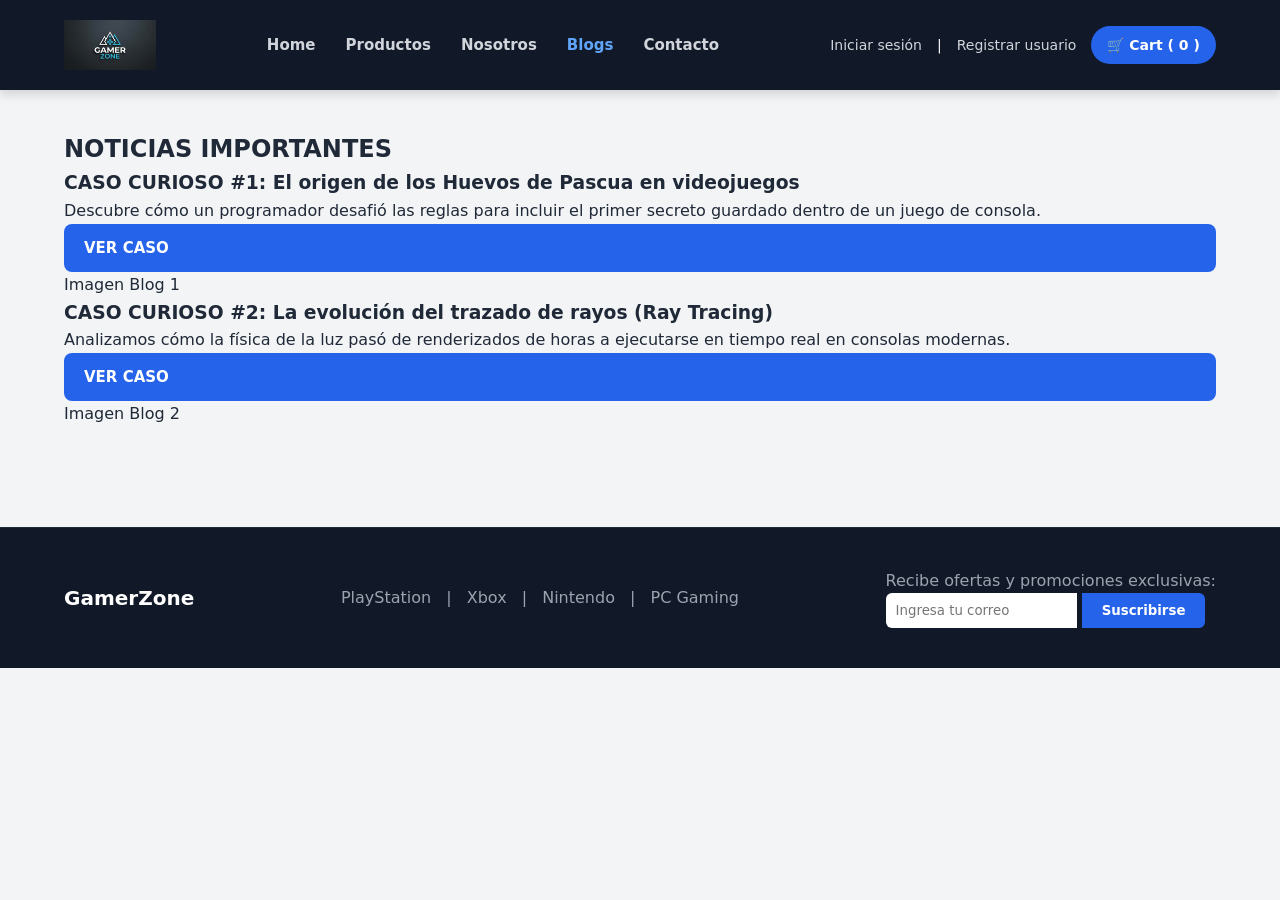
<file: blogs.html>
<!doctype html>
<html lang="es">
  <head>
    <meta charset="UTF-8" />
    <meta name="viewport" content="width=device-width, initial-scale=1.0" />
    <title>Tienda Gamer | Blogs</title>
    <link rel="stylesheet" href="css/base.css">
    <link rel="stylesheet" href="css/header.css">
    <link rel="stylesheet" href="css/botones.css">
    <link rel="stylesheet" href="css/footer.css">

  </head>
  <body>
    <header>
      <div class="logo">
            <a href="index.html">
                <img src="img/gamer zone1.jpg" alt="GamerZone Logo" class="logo-img">
            </a>
        </div>
      <nav>
        <ul class="nav-links">
          <li><a href="index.html">Home</a></li>
          <li><a href="productos.html">Productos</a></li>
          <li><a href="nosotros.html">Nosotros</a></li>
          <li><a href="blogs.html" class="active">Blogs</a></li>
          <li><a href="contacto.html">Contacto</a></li>
        </ul>
      </nav>
      <div class="user-actions">
        <a href="login.html">Iniciar sesión</a> |
        <a href="registro.html">Registrar usuario</a>
        <a href="carrito.html" class="cart-icon"
          >🛒 Cart (<span id="cart-count">0</span>)</a
        >
      </div>
    </header>

    <main>
      <h2>NOTICIAS IMPORTANTES</h2>

      <section class="blog-item">
        <div class="blog-text">
          <h3>
            CASO CURIOSO #1: El origen de los Huevos de Pascua en videojuegos
          </h3>
          <p>
            Descubre cómo un programador desafió las reglas para incluir el
            primer secreto guardado dentro de un juego de consola.
          </p>
          <a href="detalle-blog1.html" class="btn-primary">VER CASO</a>
        </div>
        <div class="blog-img">
          <div class="placeholder-img">Imagen Blog 1</div>
        </div>
      </section>

      <section class="blog-item">
        <div class="blog-text">
          <h3>
            CASO CURIOSO #2: La evolución del trazado de rayos (Ray Tracing)
          </h3>
          <p>
            Analizamos cómo la física de la luz pasó de renderizados de horas a
            ejecutarse en tiempo real en consolas modernas.
          </p>
          <a href="detalle-blog2.html" class="btn-primary">VER CASO</a>
        </div>
        <div class="blog-img">
          <div class="placeholder-img">Imagen Blog 2</div>
        </div>
      </section>
    </main>

<footer>
        <div class="footer-content">
            <div class="footer-logo">GamerZone</div>
            <div class="footer-links">
                <a href="#">PlayStation</a> | 
                <a href="#">Xbox</a> | 
                <a href="#">Nintendo</a> |
                <a href="#">PC Gaming</a>
            </div>
            <div class="footer-newsletter">
                <p>Recibe ofertas y promociones exclusivas:</p>
                <form action="#" onsubmit="return false;">
                    <input type="email" placeholder="Ingresa tu correo">
                    <button type="submit">Suscribirse</button>
                </form>
            </div>
        </div>
    </footer>
    

    <script src="js/productos.js"></script>
    <script src="js/main.js"></script>
  </body>
</html>
</file>
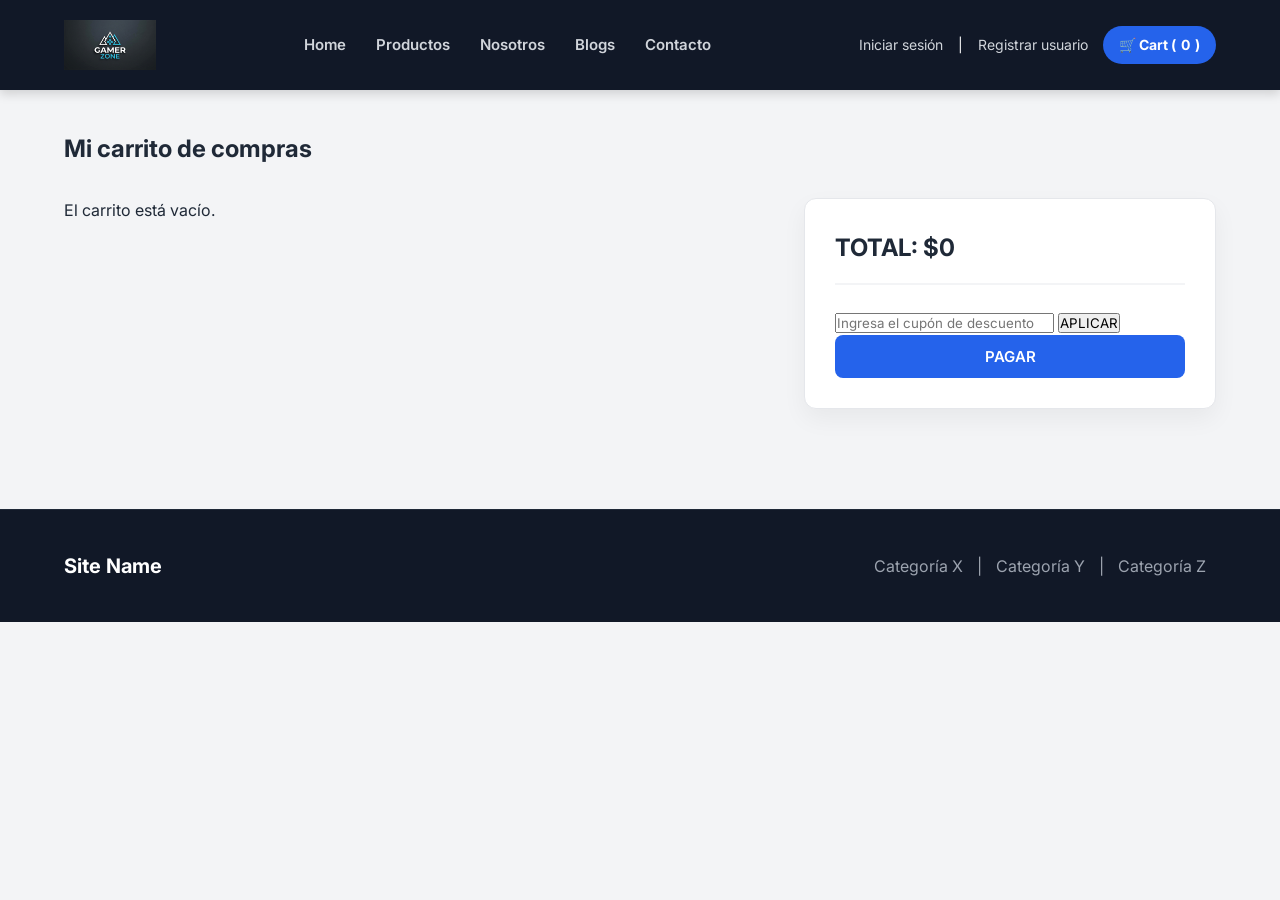
<file: carrito.html>
<!DOCTYPE html>
<html lang="es">
<head>
    <meta charset="UTF-8">
    <meta name="viewport" content="width=device-width, initial-scale=1.0">
    <title>Tienda Gamer | Carrito de Compras</title>
    <link rel="stylesheet" href="css/style.css">
</head>
<body>

    <!-- ENCABEZADO -->
    <header>
    <!-- Reemplaza "logo.png" por el nombre real de tu archivo -->
        <div class="logo">
            <a href="index.html">
                <img src="img/gamer zone1.jpg" alt="GamerZone Logo" class="logo-img">
            </a>
        </div>
</div>
        
        <nav>
            <ul class="nav-links">
                <li><a href="index.html">Home</a></li>
                <li><a href="productos.html">Productos</a></li>
                <li><a href="nosotros.html">Nosotros</a></li>
                <li><a href="blogs.html">Blogs</a></li>
                <li><a href="contacto.html">Contacto</a></li>
            </ul>
        </nav>

        <div class="user-actions">
            <a href="login.html">Iniciar sesión</a> | 
            <a href="registro.html">Registrar usuario</a>
            <a href="carrito.html" class="cart-icon">
                🛒 Cart (<span id="cart-count">0</span>)
            </a>
        </div>
    </header>

    <!-- CONTENIDO DEL CARRITO -->
    <main>
        <h2>Mi carrito de compras</h2>
        <div class="cart-layout">
            <!-- Listado de items del carrito -->
            <div class="cart-items" id="contenedor-carrito">
                <!-- Se genera dinámicamente desde JavaScript -->
            </div>

            <!-- Resumen de Pago -->
            <div class="cart-summary">
                <h3>TOTAL: <span id="total-compra">$0</span></h3>
                <div class="coupon-box">
                    <input type="text" placeholder="Ingresa el cupón de descuento">
                    <button type="button">APLICAR</button>
                </div>
                <button class="btn-pagar" onclick="procesarPago()">PAGAR</button>
            </div>
        </div>
    </main>

    <!-- FOOTER -->
    <footer>
        <div class="footer-content">
            <div class="footer-logo">Site Name</div>
            <div class="footer-links">
                <a href="#">Categoría X</a> | 
                <a href="#">Categoría Y</a> | 
                <a href="#">Categoría Z</a>
            </div>
        </div>
    </footer>

    <script src="js/productos.js"></script>
    <script src="js/main.js"></script>
</body>
</html>
</file>
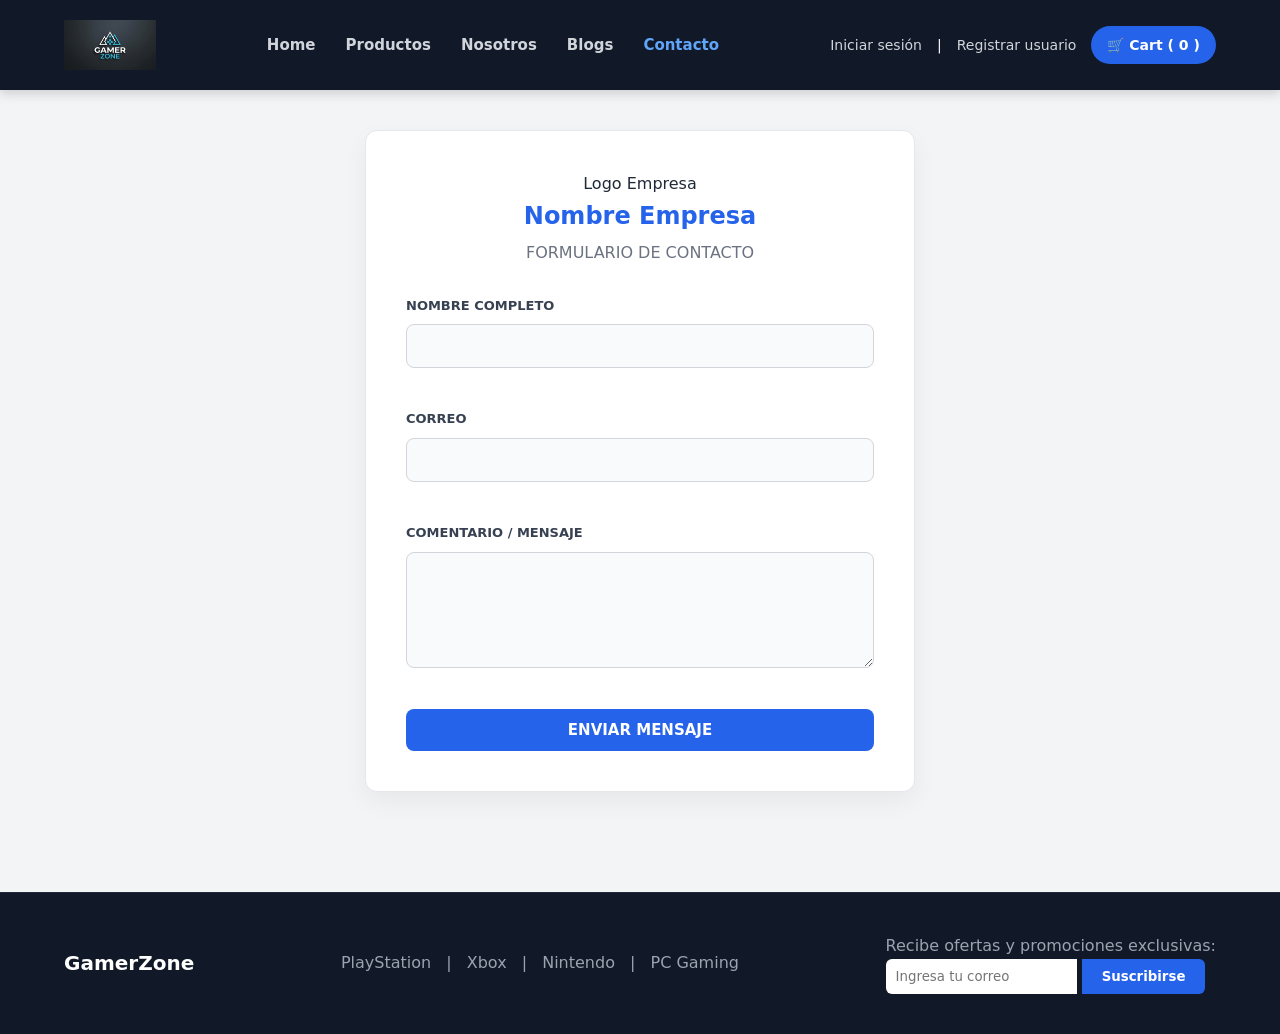
<file: contacto.html>
<!doctype html>
<html lang="es">
  <head>
    <meta charset="UTF-8" />
    <meta name="viewport" content="width=device-width, initial-scale=1.0" />
    <title>Tienda Gamer | Contacto</title>
    <link rel="stylesheet" href="css/base.css">
  <link rel="stylesheet" href="css/header.css">
  <link rel="stylesheet" href="css/botones.css">
  <link rel="stylesheet" href="css/formularios.css">
  <link rel="stylesheet" href="css/footer.css">
  </head>
  <body>
    <header>
      <div class="logo">
            <a href="index.html">
                <img src="img/gamer zone1.jpg" alt="GamerZone Logo" class="logo-img">
            </a>
        </div>
      <nav>
        <ul class="nav-links">
          <li><a href="index.html">Home</a></li>
          <li><a href="productos.html">Productos</a></li>
          <li><a href="nosotros.html">Nosotros</a></li>
          <li><a href="blogs.html">Blogs</a></li>
          <li><a href="contacto.html" class="active">Contacto</a></li>
        </ul>
      </nav>
      <div class="user-actions">
        <a href="login.html">Iniciar sesión</a> |
        <a href="registro.html">Registrar usuario</a>
        <a href="carrito.html" class="cart-icon"
          >🛒 Cart (<span id="cart-count">0</span>)</a
        >
      </div>
    </header>

    <main class="form-container">
      <div class="form-box">
        <div class="form-header">
          <div class="placeholder-logo">Logo Empresa</div>
          <h2>Nombre Empresa</h2>
          <h3>FORMULARIO DE CONTACTO</h3>
        </div>

        <form id="form-contacto" novalidate>
          <div class="form-group">
            <label for="contacto-nombre">NOMBRE COMPLETO</label>
            <input type="text" id="contacto-nombre" maxlength="100" />
            <span class="error-msg" id="error-contacto-nombre"></span>
          </div>

          <div class="form-group">
            <label for="contacto-correo">CORREO</label>
            <input type="email" id="contacto-correo" maxlength="100" />
            <span class="error-msg" id="error-contacto-correo"></span>
          </div>

          <div class="form-group">
            <label for="contacto-comentario">COMENTARIO / MENSAJE</label>
            <textarea
              id="contacto-comentario"
              rows="5"
              maxlength="500"
            ></textarea>
            <span class="error-msg" id="error-contacto-comentario"></span>
          </div>

          <button type="submit" class="btn-submit">ENVIAR MENSAJE</button>
        </form>
      </div>
    </main>

<footer>
        <div class="footer-content">
            <div class="footer-logo">GamerZone</div>
            <div class="footer-links">
                <a href="#">PlayStation</a> | 
                <a href="#">Xbox</a> | 
                <a href="#">Nintendo</a> |
                <a href="#">PC Gaming</a>
            </div>
            <div class="footer-newsletter">
                <p>Recibe ofertas y promociones exclusivas:</p>
                <form action="#" onsubmit="return false;">
                    <input type="email" placeholder="Ingresa tu correo">
                    <button type="submit">Suscribirse</button>
                </form>
            </div>
        </div>
    </footer>

    <script src="js/productos.js"></script>
    <script src="js/main.js"></script>
    <script src="js/validaciones.js"></script>
  </body>
</html>
</file>
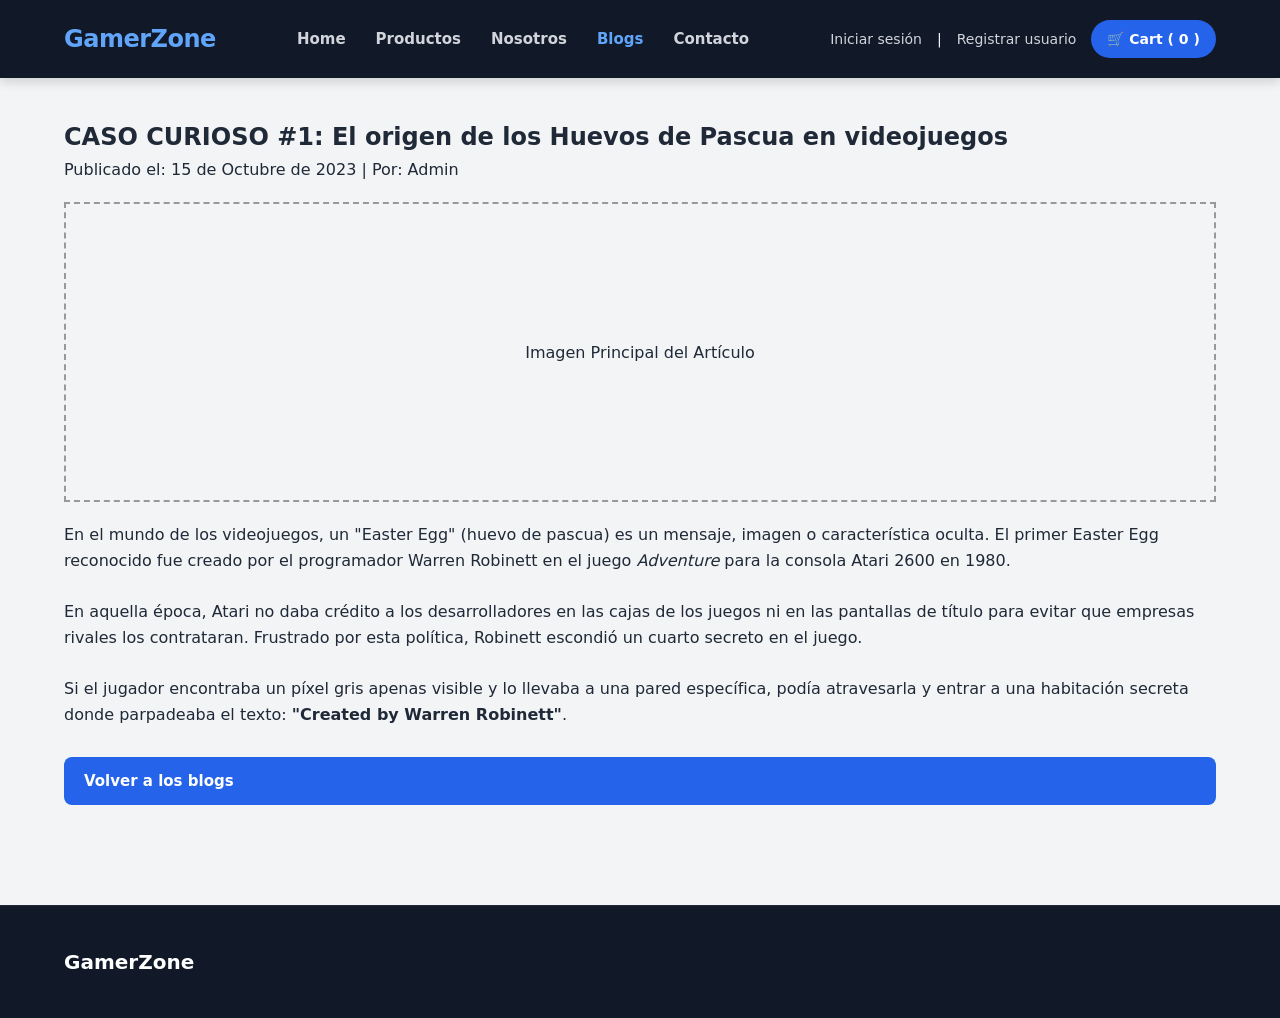
<file: detalle-blog1.html>
<!DOCTYPE html>
<html lang="es">
<head>
    <meta charset="UTF-8">
    <meta name="viewport" content="width=device-width, initial-scale=1.0">
    <title>GamerZone | Detalle de Blog</title>
    <link rel="stylesheet" href="css/base.css">
    <link rel="stylesheet" href="css/header.css">
    <link rel="stylesheet" href="css/botones.css">
    <link rel="stylesheet" href="css/footer.css">
</head>
<body>

    <header>
        <div class="logo">
            <h1>GamerZone</h1>
        </div>
        <nav>
            <ul class="nav-links">
                <li><a href="index.html">Home</a></li>
                <li><a href="productos.html">Productos</a></li>
                <li><a href="nosotros.html">Nosotros</a></li>
                <li><a href="blogs.html" class="active">Blogs</a></li>
                <li><a href="contacto.html">Contacto</a></li>
            </ul>
        </nav>
        <div class="user-actions">
            <a href="login.html">Iniciar sesión</a> | 
            <a href="registro.html">Registrar usuario</a>
            <a href="carrito.html" class="cart-icon">🛒 Cart (<span id="cart-count">0</span>)</a>
        </div>
    </header>

    <main class="nosotros-container">
        <h2>CASO CURIOSO #1: El origen de los Huevos de Pascua en videojuegos</h2>
        <p class="fecha-blog">Publicado el: 15 de Octubre de 2023 | Por: Admin</p>
        
        <div class="blog-img-detalle" style="margin: 20px 0;">
            <div class="placeholder-img" style="width: 100%; height: 300px; border: 2px dashed #999; display: flex; align-items: center; justify-content: center;">
                Imagen Principal del Artículo
            </div>
        </div>

        <p>En el mundo de los videojuegos, un "Easter Egg" (huevo de pascua) es un mensaje, imagen o característica oculta. El primer Easter Egg reconocido fue creado por el programador Warren Robinett en el juego <em>Adventure</em> para la consola Atari 2600 en 1980.</p>
        <br>
        <p>En aquella época, Atari no daba crédito a los desarrolladores en las cajas de los juegos ni en las pantallas de título para evitar que empresas rivales los contrataran. Frustrado por esta política, Robinett escondió un cuarto secreto en el juego.</p>
        <br>
        <p>Si el jugador encontraba un píxel gris apenas visible y lo llevaba a una pared específica, podía atravesarla y entrar a una habitación secreta donde parpadeaba el texto: <strong>"Created by Warren Robinett"</strong>.</p>
        
        <div style="margin-top: 30px;">
            <a href="blogs.html" class="btn-primary">Volver a los blogs</a>
        </div>
    </main>

    <footer>
        <div class="footer-content">
            <div class="footer-logo">GamerZone</div>
        </div>
    </footer>

    <script src="js/productos.js"></script>
    <script src="js/main.js"></script>
</body>
</html>
</file>
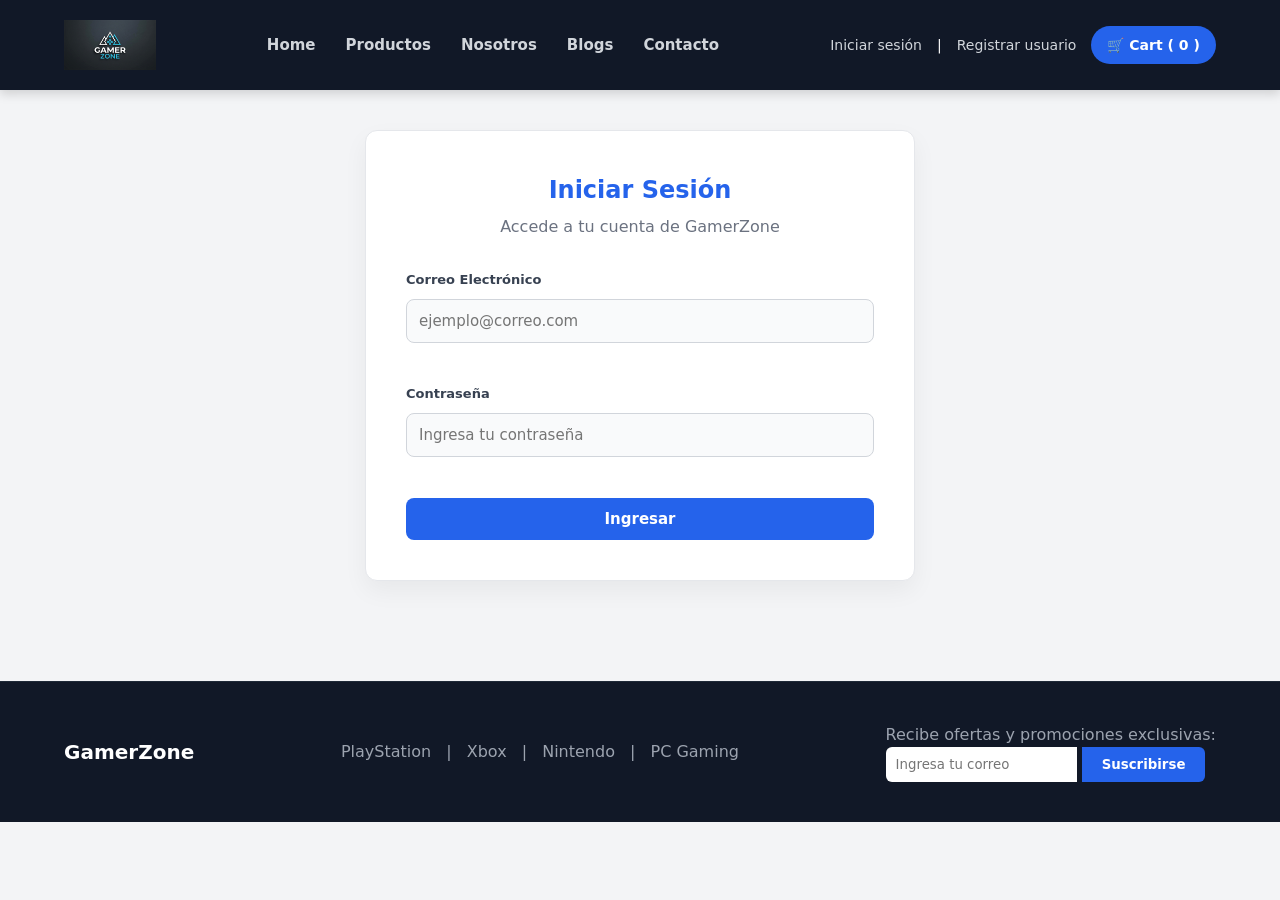
<file: login.html>
<!DOCTYPE html>
<html lang="es">
<head>
    <meta charset="UTF-8">
    <meta name="viewport" content="width=device-width, initial-scale=1.0">
    <title>GamerZone | Iniciar Sesión</title>
    <link rel="stylesheet" href="css/base.css">
    <link rel="stylesheet" href="css/header.css">
    <link rel="stylesheet" href="css/botones.css">
    <link rel="stylesheet" href="css/formularios.css">
    <link rel="stylesheet" href="css/footer.css">
</head>
<body>

    <header>
        <div class="logo">
            <a href="index.html">
                <img src="img/gamer zone1.jpg" alt="GamerZone Logo" class="logo-img">
            </a>
        </div>
        <nav>
            <ul class="nav-links">
                <li><a href="index.html">Home</a></li>
                <li><a href="productos.html">Productos</a></li>
                <li><a href="nosotros.html">Nosotros</a></li>
                <li><a href="blogs.html">Blogs</a></li>
                <li><a href="contacto.html">Contacto</a></li>
            </ul>
        </nav>
        <div class="user-actions">
            <a href="login.html" class="active">Iniciar sesión</a> | 
            <a href="registro.html">Registrar usuario</a>
            <a href="carrito.html" class="cart-icon">🛒 Cart (<span id="cart-count">0</span>)</a>
        </div>
    </header>

    <main class="form-container">
        <div class="form-box">
            <div class="form-header">
                <h2>Iniciar Sesión</h2>
                <h3>Accede a tu cuenta de GamerZone</h3>
            </div>
            
            <form id="form-login">
                <div class="form-group">
                    <label for="login-email">Correo Electrónico</label>
                    <input type="email" id="login-email" placeholder="ejemplo@correo.com">
                    <span class="error-msg" id="error-login-email"></span>
                </div>

                <div class="form-group">
                    <label for="login-pass">Contraseña</label>
                    <input type="password" id="login-pass" placeholder="Ingresa tu contraseña">
                    <span class="error-msg" id="error-login-pass"></span>
                </div>

                <button type="submit" class="btn-submit">Ingresar</button>
            </form>
        </div>
    </main>

<footer>
        <div class="footer-content">
            <div class="footer-logo">GamerZone</div>
            <div class="footer-links">
                <a href="#">PlayStation</a> | 
                <a href="#">Xbox</a> | 
                <a href="#">Nintendo</a> |
                <a href="#">PC Gaming</a>
            </div>
            <div class="footer-newsletter">
                <p>Recibe ofertas y promociones exclusivas:</p>
                <form action="#" onsubmit="return false;">
                    <input type="email" placeholder="Ingresa tu correo">
                    <button type="submit">Suscribirse</button>
                </form>
            </div>
        </div>
    </footer>
    <script src="js/productos.js"></script>
    <script src="js/main.js"></script>
</body>
</html>
</file>
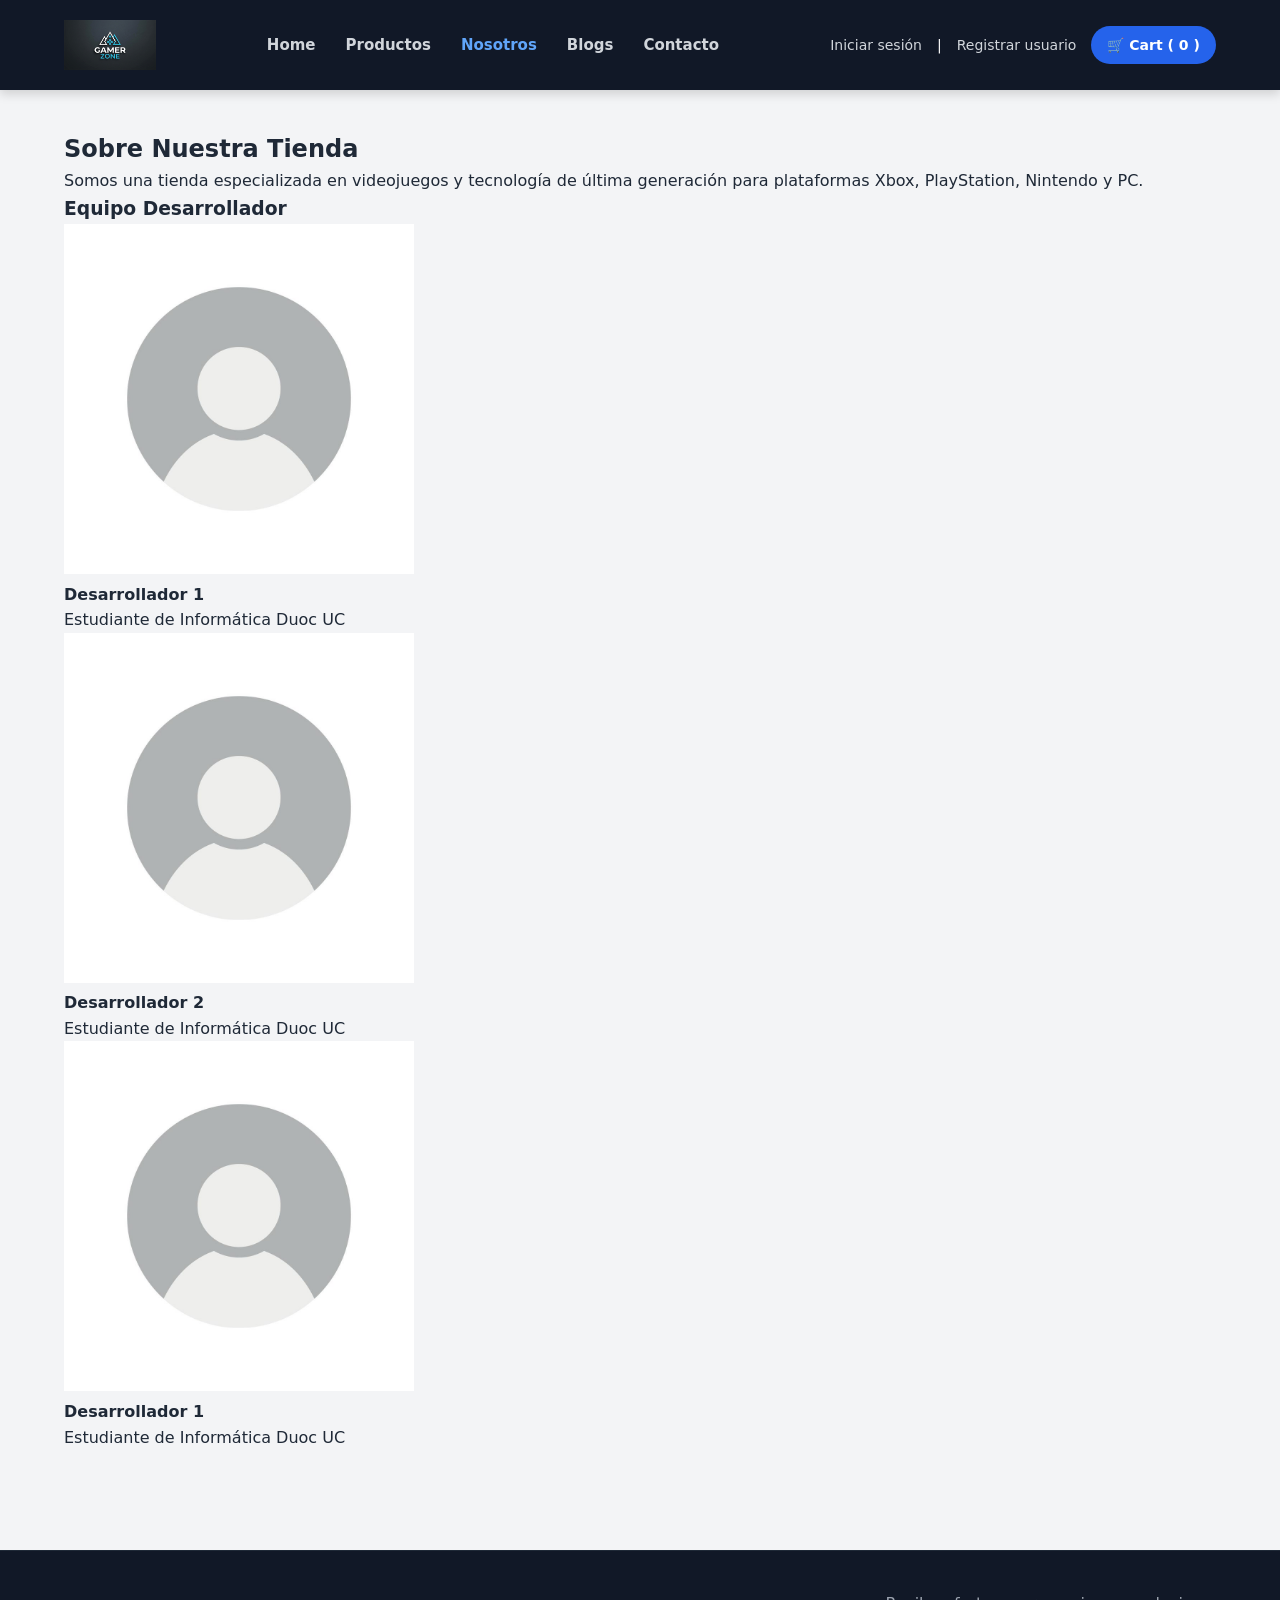
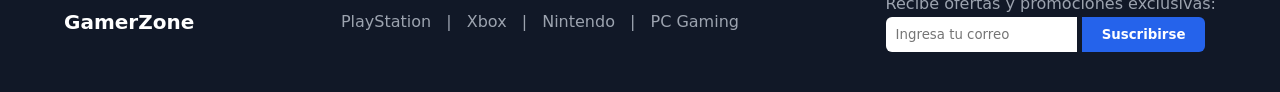
<file: nosotros.html>
<!DOCTYPE html>
<html lang="es">
<head>
    <meta charset="UTF-8">
    <meta name="viewport" content="width=device-width, initial-scale=1.0">
    <title>Tienda Gamer | Nosotros</title>
    <link rel="stylesheet" href="css/base.css">
    <link rel="stylesheet" href="css/header.css">
    <link rel="stylesheet" href="css/footer.css">
</head>
<body>

    <header>
        <div class="logo">
            <a href="index.html">
                <img src="img/gamer zone1.jpg" alt="GamerZone Logo" class="logo-img">
            </a>
        </div>
        <nav>
            <ul class="nav-links">
                <li><a href="index.html">Home</a></li>
                <li><a href="productos.html">Productos</a></li>
                <li><a href="nosotros.html" class="active">Nosotros</a></li>
                <li><a href="blogs.html">Blogs</a></li>
                <li><a href="contacto.html">Contacto</a></li>
            </ul>
        </nav>
        <div class="user-actions">
            <a href="login.html">Iniciar sesión</a> | 
            <a href="registro.html">Registrar usuario</a>
            <a href="carrito.html" class="cart-icon">🛒 Cart (<span id="cart-count">0</span>)</a>
        </div>
    </header>

    <main class="nosotros-container">
        <h2>Sobre Nuestra Tienda</h2>
        <p>Somos una tienda especializada en videojuegos y tecnología de última generación para plataformas Xbox, PlayStation, Nintendo y PC.</p>
        
        <h3>Equipo Desarrollador</h3>
        <div class="team-grid">
            <div class="team-card">
                <img src="img/perfil.jpg" alt="GamerZone Logo" class="logo-img-perfil">
                <h4>Desarrollador 1</h4>
                <p>Estudiante de Informática Duoc UC</p>
            </div>
            <div class="team-card">
                <img src="img/perfil.jpg" alt="GamerZone Logo" class="logo-img-perfil">
                <h4>Desarrollador 2</h4>
                <p>Estudiante de Informática Duoc UC</p>
            </div>
            <div class="team-card">
                <img src="img/perfil.jpg" alt="GamerZone Logo" class="logo-img-perfil">
                <h4>Desarrollador 1</h4>
                <p>Estudiante de Informática Duoc UC</p>
            </div>
        </div>
    </main>

<footer>
        <div class="footer-content">
            <div class="footer-logo">GamerZone</div>
            <div class="footer-links">
                <a href="#">PlayStation</a> | 
                <a href="#">Xbox</a> | 
                <a href="#">Nintendo</a> |
                <a href="#">PC Gaming</a>
            </div>
            <div class="footer-newsletter">
                <p>Recibe ofertas y promociones exclusivas:</p>
                <form action="#" onsubmit="return false;">
                    <input type="email" placeholder="Ingresa tu correo">
                    <button type="submit">Suscribirse</button>
                </form>
            </div>
        </div>
    </footer>

    <script src="js/productos.js"></script>
    <script src="js/main.js"></script>
</body>
</html>
</file>
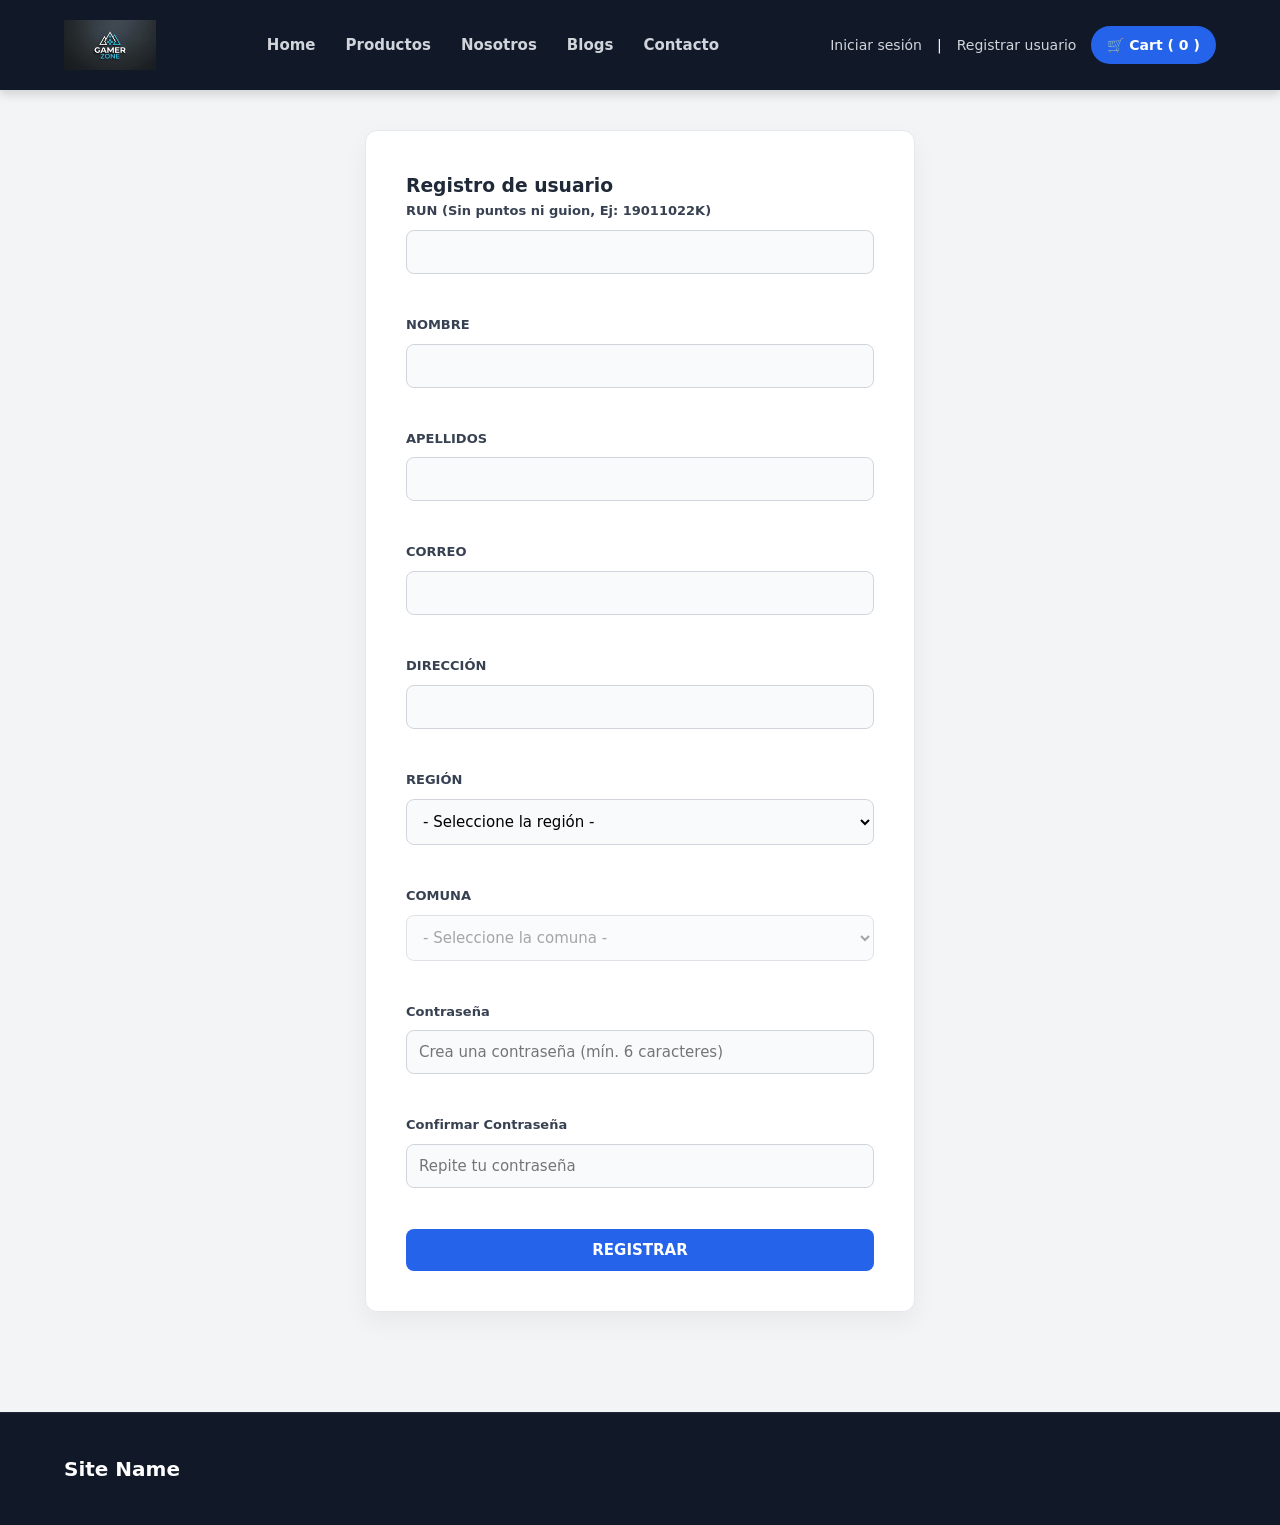
<file: registro.html>
<!DOCTYPE html>
<html lang="es">
<head>
    <meta charset="UTF-8">
    <meta name="viewport" content="width=device-width, initial-scale=1.0">
    <title>Tienda Gamer | Registro de Usuario</title>
    <link rel="stylesheet" href="css/base.css">
    <link rel="stylesheet" href="css/header.css">
    <link rel="stylesheet" href="css/botones.css">
    <link rel="stylesheet" href="css/formularios.css">
    <link rel="stylesheet" href="css/footer.css">
</head>
<body>

    <header>
        <div class="logo">
            <a href="index.html">
                <img src="img/gamer zone1.jpg" alt="GamerZone Logo" class="logo-img">
            </a>
        </div>
        <nav>
            <ul class="nav-links">
                <li><a href="index.html">Home</a></li>
                <li><a href="productos.html">Productos</a></li>
                <li><a href="nosotros.html">Nosotros</a></li>
                <li><a href="blogs.html">Blogs</a></li>
                <li><a href="contacto.html">Contacto</a></li>
            </ul>
        </nav>
        <div class="user-actions">
            <a href="login.html">Iniciar sesión</a> | 
            <a href="registro.html" class="active">Registrar usuario</a>
            <a href="carrito.html" class="cart-icon">🛒 Cart (<span id="cart-count">0</span>)</a>
        </div>
    </header>

    <main class="form-container">
        <div class="form-box">
            <h3>Registro de usuario</h3>

            <form id="form-registro" novalidate>
                <div class="form-group">
                    <label for="reg-run">RUN (Sin puntos ni guion, Ej: 19011022K)</label>
                    <input type="text" id="reg-run" maxlength="9">
                    <span class="error-msg" id="error-reg-run"></span>
                </div>

                <div class="form-group">
                    <label for="reg-nombre">NOMBRE</label>
                    <input type="text" id="reg-nombre" maxlength="50">
                    <span class="error-msg" id="error-reg-nombre"></span>
                </div>

                <div class="form-group">
                    <label for="reg-apellidos">APELLIDOS</label>
                    <input type="text" id="reg-apellidos" maxlength="100">
                    <span class="error-msg" id="error-reg-apellidos"></span>
                </div>

                <div class="form-group">
                    <label for="reg-correo">CORREO</label>
                    <input type="email" id="reg-correo" maxlength="100">
                    <span class="error-msg" id="error-reg-correo"></span>
                </div>

                <div class="form-group">
                    <label for="reg-direccion">DIRECCIÓN</label>
                    <input type="text" id="reg-direccion" maxlength="300">
                    <span class="error-msg" id="error-reg-direccion"></span>
                </div>

                <div class="form-row">
                    <div class="form-group">
                        <label for="select-region">REGIÓN</label>
                        <select id="select-region">
                            <option value="">- Seleccione la región -</option>
                        </select>
                        <span class="error-msg" id="error-select-region"></span>
                    </div>

                    <div class="form-group">
                        <label for="select-comuna">COMUNA</label>
                        <select id="select-comuna" disabled>
                            <option value="">- Seleccione la comuna -</option>
                        </select>
                        <span class="error-msg" id="error-select-comuna"></span>
                    </div>
                </div>
                <!-- Nuevos campos de contraseña agregados a tu registro original -->
                <div class="form-group">
                    <label for="reg-pass">Contraseña</label>
                    <input type="password" id="reg-pass" placeholder="Crea una contraseña (mín. 6 caracteres)">
                    <span class="error-msg" id="error-pass"></span>
                </div>

                <div class="form-group">
                    <label for="reg-pass2">Confirmar Contraseña</label>
                    <input type="password" id="reg-pass2" placeholder="Repite tu contraseña">
                    <span class="error-msg" id="error-pass2"></span>
                </div>

                <button type="submit" class="btn-submit">REGISTRAR</button>
            </form>
        </div>
    </main>

    <footer>
        <div class="footer-content">
            <div class="footer-logo">Site Name</div>
        </div>
    </footer>

    <script src="js/productos.js"></script>
    <script src="js/main.js"></script>
    <script src="js/validaciones.js"></script>
</body>
</html>
</file>
<file: css/base.css>
/* ============================================
BASE.CSS
Variables globales, reset y estilos del <body>
   ============================================ */

:root {
    /* Colores de marca */
    --color-azul-gamer: #60a5fa;
    --color-azul-principal: #2563eb;
    --color-azul-hover: #1d4ed8;
    --color-azul-oscuro: #1e3a8a;

    /* Neutros / superficies */
    --color-fondo: #f3f4f6;
    --color-texto: #1f2937;
    --color-texto-suave: #374151;
    --color-texto-gris: #6b7280;
    --color-borde: #e5e7eb;
    --color-borde-input: #d1d5db;
    --color-fondo-input: #f9fafb;

    /* Header / footer (dark) */
    --color-dark: #111827;
    --color-dark-texto: #d1d5db;
    --color-dark-borde: #1f2937;
    --color-dark-texto-suave: #9ca3af;

    /* Estados */
    --color-exito: #16a34a;
    --color-error: #ef4444;
    --color-advertencia: #f59e0b;

    /* Tipografía */
    --fuente-principal: 'Inter', system-ui, sans-serif;
}

/* RESET GENERAL */
* {
    margin: 0;
    padding: 0;
    box-sizing: border-box;
    font-family: var(--fuente-principal);
}

body {
    background-color: var(--color-fondo);
    color: var(--color-texto);
    line-height: 1.6;
}

main {
    padding: 40px 5%;
}

.logo-img-perfil{
    width: 100%;       
    max-width: 350px; 
    height: auto;
}
</file>
<file: css/header.css>
/* ============================================
HEADER.CSS
Cabecera, navegación, logo y acciones de usuario
   ============================================ */

header {
    display: flex;
    justify-content: space-between;
    align-items: center;
    padding: 20px 5%;
    background-color: var(--color-dark);
    color: white;
    box-shadow: 0 4px 10px rgba(0, 0, 0, 0.15);
    position: sticky;
    top: 0;
    z-index: 100;
}

header .logo h1 {
    font-size: 24px;
    font-weight: 700;
    color: var(--color-azul-gamer);
    letter-spacing: -0.5px;
}

.logo-img {
    height: 50px;
    width: auto;
    display: block;
}

nav .nav-links {
    list-style: none;
    display: flex;
    gap: 30px;
}

nav .nav-links a {
    text-decoration: none;
    color: var(--color-dark-texto);
    font-weight: 600;
    font-size: 15px;
    transition: color 0.3s ease;
}

nav .nav-links a.active,
nav .nav-links a:hover {
    color: var(--color-azul-gamer);
}

.user-actions {
    display: flex;
    align-items: center;
    gap: 15px;
    font-size: 14px;
}

.user-actions a {
    text-decoration: none;
    color: var(--color-dark-texto);
    transition: color 0.3s ease;
}

.user-actions a:hover {
    color: white;
}

.cart-icon {
    background: var(--color-azul-principal);
    padding: 8px 16px;
    border-radius: 20px;
    color: white !important;
    font-weight: 700;
    display: flex;
    align-items: center;
    gap: 5px;
    transition: background 0.3s ease;
}

.cart-icon:hover {
    background: var(--color-azul-hover);
}
</file>
<file: css/botones.css>
/* ============================================
BOTONES.CSS
Botones reutilizables en todo el sitio
   ============================================ */

.btn-primary,
.btn-submit,
.btn-pagar {
    display: inline-block;
    width: 100%;
    padding: 12px 20px;
    background-color: var(--color-azul-principal);
    color: #ffffff;
    border: none;
    text-decoration: none;
    font-weight: 600;
    font-size: 15px;
    border-radius: 8px;
    cursor: pointer;
    transition: background-color 0.3s ease;
}

.btn-primary:hover,
.btn-submit:hover,
.btn-pagar:hover {
    background-color: var(--color-azul-hover);
}
</file>
<file: css/footer.css>
/* ============================================
FOOTER.CSS
Pie de página y newsletter
   ============================================ */

footer {
    background-color: var(--color-dark);
    color: var(--color-dark-texto-suave);
    padding: 40px 5%;
    margin-top: 60px;
    border-top: 1px solid var(--color-dark-borde);
}

.footer-content {
    display: flex;
    justify-content: space-between;
    align-items: center;
    flex-wrap: wrap;
    gap: 30px;
}

.footer-logo {
    font-size: 20px;
    font-weight: bold;
    color: #fff;
}

.footer-links a {
    color: var(--color-dark-texto-suave);
    text-decoration: none;
    margin: 0 10px;
    transition: color 0.3s ease;
}

.footer-links a:hover {
    color: var(--color-azul-gamer);
}

.footer-newsletter input {
    padding: 10px;
    border: none;
    border-radius: 6px 0 0 6px;
    outline: none;
}

.footer-newsletter button {
    padding: 10px 20px;
    background-color: var(--color-azul-principal);
    color: white;
    border: none;
    border-radius: 0 6px 6px 0;
    cursor: pointer;
    font-weight: bold;
}
</file>
<file: css/style.css>
@import url('https://fonts.googleapis.com/css2?family=Inter:wght@400;600;700&display=swap');

/* RESET GENERAL */
* {
    margin: 0;
    padding: 0;
    box-sizing: border-box;
    font-family: 'Inter', system-ui, sans-serif;
}

body {
    background-color: #f3f4f6; /* Gris muy claro y moderno */
    color: #1f2937;
    line-height: 1.6;
}

/* CABECERA Y NAVEGACIÓN (Estilo Dark) */
header {
    display: flex;
    justify-content: space-between;
    align-items: center;
    padding: 20px 5%;
    background-color: #111827;
    color: white;
    box-shadow: 0 4px 10px rgba(0, 0, 0, 0.15);
    position: sticky;
    top: 0;
    z-index: 100;
}

header .logo h1 {
    font-size: 24px;
    font-weight: 700;
    color: #60a5fa; /* Azul gamer */
    letter-spacing: -0.5px;
}

nav .nav-links {
    list-style: none;
    display: flex;
    gap: 30px;
}

nav .nav-links a {
    text-decoration: none;
    color: #d1d5db;
    font-weight: 600;
    font-size: 15px;
    transition: color 0.3s ease;
}

nav .nav-links a.active, nav .nav-links a:hover {
    color: #60a5fa;
}

.user-actions {
    display: flex;
    align-items: center;
    gap: 15px;
    font-size: 14px;
}

.user-actions a {
    text-decoration: none;
    color: #d1d5db;
    transition: color 0.3s ease;
}

.user-actions a:hover {
    color: white;
}

.cart-icon {
    background: #2563eb;
    padding: 8px 16px;
    border-radius: 20px;
    color: white !important;
    font-weight: 700;
    display: flex;
    align-items: center;
    gap: 5px;
    transition: background 0.3s ease;
}

.cart-icon:hover {
    background: #1d4ed8;
}

/* BANNER PRINCIPAL (HERO) */
main {
    padding: 40px 5%;
}

.hero {
    display: flex;
    justify-content: space-between;
    align-items: center;
    background: linear-gradient(135deg, #1e3a8a 0%, #3b82f6 100%);
    color: white;
    padding: 60px;
    border-radius: 16px;
    margin-bottom: 50px;
    box-shadow: 0 15px 30px rgba(37, 99, 235, 0.2);
}

.hero-text {
    width: 55%;
}

.hero-text h2 {
    font-size: 42px;
    margin-bottom: 15px;
    font-weight: 700;
    line-height: 1.2;
}

.hero-text p {
    font-size: 18px;
    margin-bottom: 30px;
    color: #bfdbfe;
}

.hero-image .placeholder-img {
    width: 350px;
    height: 220px;
    background: rgba(255, 255, 255, 0.1);
    border: 2px dashed rgba(255, 255, 255, 0.4);
    border-radius: 12px;
    display: flex;
    justify-content: center;
    align-items: center;
    font-weight: bold;
    font-size: 18px;
    backdrop-filter: blur(5px);
}

/* GRID Y TARJETAS DE JUEGOS */
.grid-productos {
    display: grid;
    grid-template-columns: repeat(auto-fill, minmax(240px, 1fr));
    gap: 30px;
    margin-top: 30px;
}

.card-producto {
    background-color: #ffffff;
    border: 1px solid #e5e7eb;
    border-radius: 12px;
    padding: 20px;
    text-align: center;
    box-shadow: 0 4px 6px rgba(0,0,0,0.03);
    display: flex;
    flex-direction: column;
    justify-content: space-between;
    transition: transform 0.3s ease, box-shadow 0.3s ease;
}

.card-producto:hover {
    transform: translateY(-8px);
    box-shadow: 0 12px 20px rgba(0,0,0,0.1);
}

.card-producto img {
    width: 100%;
    height: 180px;
    object-fit: cover;
    border-radius: 8px;
    margin-bottom: 15px;
}

.card-producto h4 {
    font-size: 18px;
    margin-bottom: 10px;
    color: #111827;
}

.card-producto .plataforma {
    font-size: 12px;
    background-color: #e0f2fe;
    color: #0369a1;
    font-weight: 700;
    padding: 4px 10px;
    border-radius: 20px;
    display: inline-block;
    margin-bottom: 12px;
}

.card-producto .precio {
    font-size: 22px;
    font-weight: 800;
    color: #16a34a; /* Verde precio */
    margin-bottom: 20px;
}

/* BOTONES GLOBALES */
.btn-primary, .btn-submit, .btn-pagar {
    display: inline-block;
    width: 100%;
    padding: 12px 20px;
    background-color: #2563eb;
    color: #ffffff;
    border: none;
    text-decoration: none;
    font-weight: 600;
    font-size: 15px;
    border-radius: 8px;
    cursor: pointer;
    transition: background-color 0.3s ease;
}

.btn-primary:hover, .btn-submit:hover, .btn-pagar:hover {
    background-color: #1d4ed8;
}

/* FORMULARIOS (LOGIN, REGISTRO, ADMIN) */
.form-container {
    display: flex;
    justify-content: center;
    align-items: center;
    padding: 40px 0;
}

.form-box {
    background: #fff;
    border: 1px solid #e5e7eb;
    padding: 40px;
    width: 100%;
    max-width: 550px;
    border-radius: 12px;
    box-shadow: 0 10px 25px rgba(0,0,0,0.05);
}

.form-header {
    text-align: center;
    margin-bottom: 30px;
}

.form-header h2 {
    color: #2563eb;
    margin-bottom: 5px;
}

.form-header h3 {
    color: #6b7280;
    font-size: 16px;
    font-weight: 400;
}

.form-group {
    display: flex;
    flex-direction: column;
    margin-bottom: 18px;
}

.form-group label {
    font-size: 13px;
    font-weight: 700;
    margin-bottom: 8px;
    color: #374151;
}

.form-group input, .form-group select, .form-group textarea {
    padding: 12px;
    border: 1px solid #d1d5db;
    border-radius: 8px;
    font-size: 15px;
    background-color: #f9fafb;
    transition: border-color 0.3s ease, box-shadow 0.3s ease;
}

.form-group input:focus, .form-group select:focus, .form-group textarea:focus {
    outline: none;
    border-color: #2563eb;
    background-color: #fff;
    box-shadow: 0 0 0 3px rgba(37, 99, 235, 0.15);
}

.error-msg {
    color: #ef4444;
    font-size: 12px;
    margin-top: 5px;
    font-weight: 600;
    min-height: 18px;
}

/* CARRITO DE COMPRAS */
.cart-layout {
    display: flex;
    gap: 40px;
    margin-top: 30px;
}

.cart-items {
    flex: 2;
    display: flex;
    flex-direction: column;
    gap: 20px;
}

.item-carrito {
    display: flex;
    align-items: center;
    justify-content: space-between;
    background: #fff;
    padding: 20px;
    border: 1px solid #e5e7eb;
    border-radius: 12px;
    box-shadow: 0 2px 4px rgba(0,0,0,0.02);
}

.item-carrito img {
    width: 100px;
    height: 75px;
    object-fit: cover;
    border-radius: 6px;
}

.info-item {
    flex: 1;
    margin-left: 20px;
}

.controles-cantidad {
    display: flex;
    align-items: center;
    gap: 12px;
    background: #f3f4f6;
    padding: 5px;
    border-radius: 8px;
}

.controles-cantidad button {
    width: 30px;
    height: 30px;
    background: #fff;
    border: 1px solid #d1d5db;
    border-radius: 6px;
    cursor: pointer;
    font-weight: bold;
}

.btn-eliminar {
    background: none;
    border: none;
    cursor: pointer;
    font-size: 22px;
    margin-left: 20px;
    transition: transform 0.2s;
}

.btn-eliminar:hover {
    transform: scale(1.1);
}

.cart-summary {
    flex: 1;
    background: #fff;
    padding: 30px;
    border: 1px solid #e5e7eb;
    border-radius: 12px;
    height: fit-content;
    box-shadow: 0 10px 25px rgba(0,0,0,0.05);
}

.cart-summary h3 {
    margin-bottom: 25px;
    font-size: 24px;
    border-bottom: 2px solid #f3f4f6;
    padding-bottom: 15px;
}

/* TABLA ADMINISTRADOR */
.table-responsive {
    overflow-x: auto;
    background: #fff;
    border-radius: 12px;
    box-shadow: 0 4px 6px rgba(0,0,0,0.05);
    border: 1px solid #e5e7eb;
}

.admin-table {
    width: 100%;
    border-collapse: collapse;
}

.admin-table th, .admin-table td {
    padding: 15px 20px;
    text-align: left;
    border-bottom: 1px solid #e5e7eb;
}

.admin-table th {
    background-color: #f9fafb;
    color: #374151;
    font-weight: 700;
}

.btn-accion {
    padding: 8px 12px;
    border: none;
    border-radius: 6px;
    cursor: pointer;
    font-weight: 600;
    font-size: 13px;
    color: #fff;
}

.btn-editar { background-color: #f59e0b; margin-right: 5px; }
.btn-eliminar-admin { background-color: #ef4444; }

/* FOOTER */
footer {
    background-color: #111827;
    color: #9ca3af;
    padding: 40px 5%;
    margin-top: 60px;
    border-top: 1px solid #1f2937;
}

.footer-content {
    display: flex;
    justify-content: space-between;
    align-items: center;
    flex-wrap: wrap;
    gap: 30px;
}

.footer-logo {
    font-size: 20px;
    font-weight: bold;
    color: #fff;
}

.footer-links a {
    color: #9ca3af;
    text-decoration: none;
    margin: 0 10px;
    transition: color 0.3s ease;
}

.footer-links a:hover {
    color: #60a5fa;
}

.footer-newsletter input {
    padding: 10px;
    border: none;
    border-radius: 6px 0 0 6px;
    outline: none;
}

.footer-newsletter button {
    padding: 10px 20px;
    background-color: #2563eb;
    color: white;
    border: none;
    border-radius: 0 6px 6px 0;
    cursor: pointer;
    font-weight: bold;
}
.logo-img {
    height: 50px; /* Ajusta este valor según el tamaño que quieras */
    width: auto;
    display: block;
}
/* CARRUSEL DE IMÁGENES HERO */
.carousel {
    position: relative;
    width: 380px;
    height: 220px;
    overflow: hidden;
    border-radius: 12px;
    box-shadow: 0 10px 20px rgba(0, 0, 0, 0.3);
}

.carousel-slide {
    display: none;
    width: 100%;
    height: 100%;
}

.carousel-slide.active {
    display: block;
}

.carousel-slide img {
    width: 100%;
    height: 100%;
    object-fit: cover;
}

/* BOTONES DE NAVEGACIÓN */
.carousel-btn {
    position: absolute;
    top: 50%;
    transform: translateY(-50%);
    background: rgba(17, 24, 39, 0.7);
    color: #fff;
    border: none;
    width: 35px;
    height: 35px;
    border-radius: 50%;
    cursor: pointer;
    font-size: 16px;
    display: flex;
    align-items: center;
    justify-content: center;
    transition: background 0.3s ease;
}

.carousel-btn:hover {
    background: #2563eb;
}

.carousel-btn.prev {
    left: 10px;
}

.carousel-btn.next {
    right: 10px;
}

/* PÁGINA DE DETALLE DE PRODUCTO */
.detalle-grid {
    display: grid;
    /* Forzamos que sean siempre 2 columnas iguales y evitamos que contenido muy grande las rompa */
    grid-template-columns: minmax(0, 1fr) minmax(0, 1fr); 
    gap: 50px;
    background: #fff;
    padding: 40px;
    border-radius: 12px;
    box-shadow: 0 10px 25px rgba(0,0,0,0.05);
    align-items: start; /* Evita que la columna de texto se estire a lo alto de la imagen */
}

/* Creamos una caja contenedora tipo "estudio fotográfico" para el juego */
.detalle-img-box {
    width: 100%;
    display: flex;
    justify-content: center;
    align-items: center;
    background-color: #f8fafc; /* Un fondo gris súper claro para resaltar la imagen */
    padding: 30px;
    border-radius: 12px;
    border: 1px solid #e5e7eb;
}

/* Estandarizamos el tamaño de la imagen */
.detalle-img-box img {
    width: 100%;
    max-width: 400px; /* El ancho máximo no pasará de esto */
    height: 400px;    /* Altura fija estandarizada para todos los juegos */
    object-fit: contain; /* MAGIA: Ajusta la foto sin recortarla ni deformarla */
    mix-blend-mode: multiply; /* (Opcional) Ayuda a fundir fondos blancos de fotos jpg con el fondo de la caja */
}
</file>
<file: css/formularios.css>
/* ============================================
FORMULARIOS.CSS
Formularios de login, registro y admin
   ============================================ */

.form-container {
    display: flex;
    justify-content: center;
    align-items: center;
    padding: 40px 0;
}

.form-box {
    background: #fff;
    border: 1px solid var(--color-borde);
    padding: 40px;
    width: 100%;
    max-width: 550px;
    border-radius: 12px;
    box-shadow: 0 10px 25px rgba(0, 0, 0, 0.05);
}

.form-header {
    text-align: center;
    margin-bottom: 30px;
}

.form-header h2 {
    color: var(--color-azul-principal);
    margin-bottom: 5px;
}

.form-header h3 {
    color: var(--color-texto-gris);
    font-size: 16px;
    font-weight: 400;
}

.form-group {
    display: flex;
    flex-direction: column;
    margin-bottom: 18px;
}

.form-group label {
    font-size: 13px;
    font-weight: 700;
    margin-bottom: 8px;
    color: var(--color-texto-suave);
}

.form-group input,
.form-group select,
.form-group textarea {
    padding: 12px;
    border: 1px solid var(--color-borde-input);
    border-radius: 8px;
    font-size: 15px;
    background-color: var(--color-fondo-input);
    transition: border-color 0.3s ease, box-shadow 0.3s ease;
}

.form-group input:focus,
.form-group select:focus,
.form-group textarea:focus {
    outline: none;
    border-color: var(--color-azul-principal);
    background-color: #fff;
    box-shadow: 0 0 0 3px rgba(37, 99, 235, 0.15);
}

.error-msg {
    color: var(--color-error);
    font-size: 12px;
    margin-top: 5px;
    font-weight: 600;
    min-height: 18px;
}
</file>
